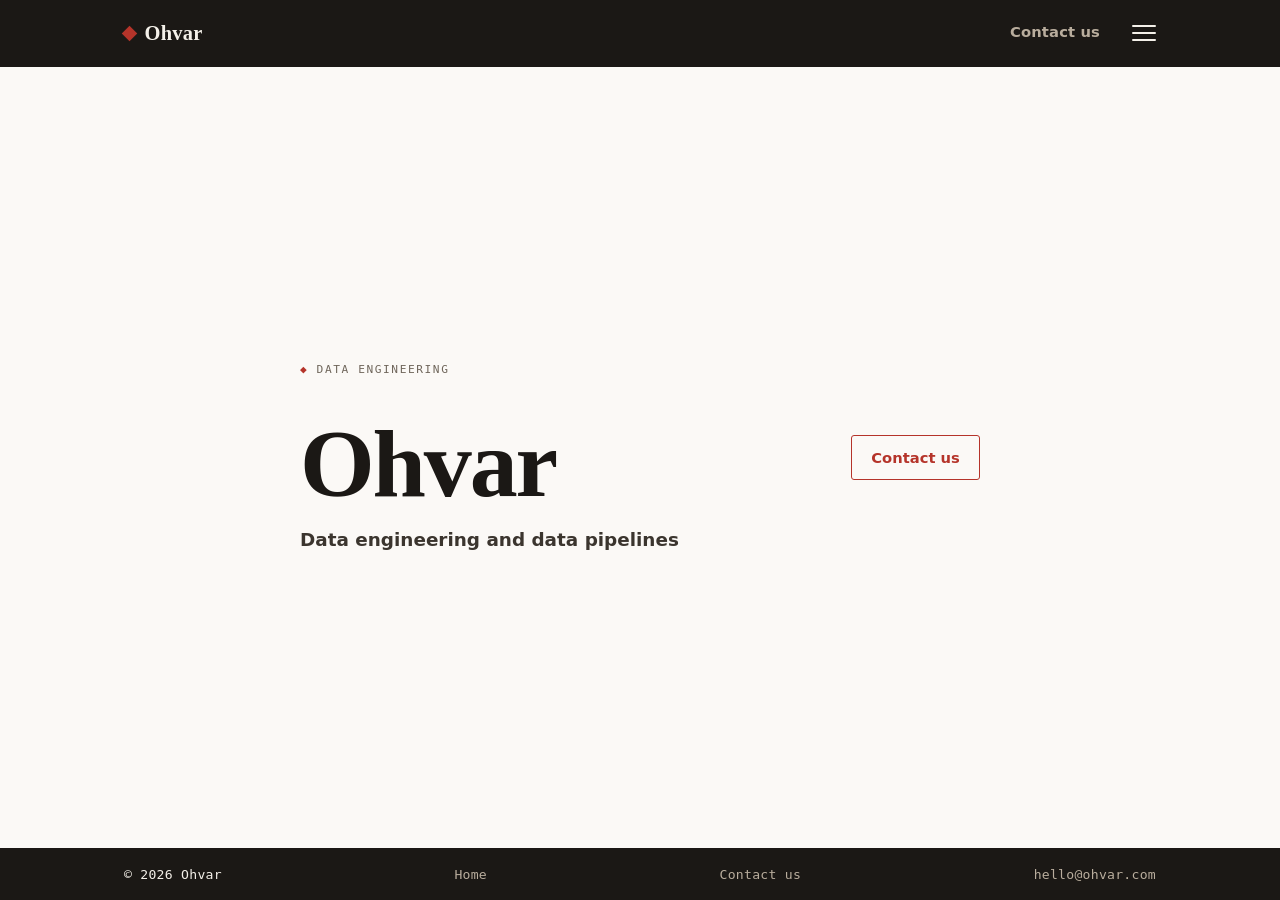
<file: index.html>
<!DOCTYPE html><html lang="en"> <head><meta charset="utf-8"><meta name="viewport" content="width=device-width, initial-scale=1"><meta name="description" content="Ohvar is a data engineering company. Data pipelines and the systems built around them."><title>Ohvar — data engineering</title><!-- Favicon: text-free brand mark (SVG for modern browsers, PNG for iOS).
         No wordmark baked in, so a brand rename stays a one-line change in
         src/config.ts (AGENTS.md §4.4). A dedicated Ohvar mark is tracked
         separately (issue #111); this port keeps the existing text-free
         asset rather than inventing one. --><link rel="icon" type="image/svg+xml" href="/favicon.svg"><link rel="apple-touch-icon" href="/apple-touch-icon.png"><link rel="canonical" href="https://ohvar.com/"><!-- Open Graph / Twitter social cards. Text values come from props/config
         (title/description → BRAND/TAGLINE), never hardcoded (§4.4). The
         og:image is a self-hosted, intentionally text-free brand card for the
         same reason. og:image/og:url are absolute, resolved against `site`. --><meta property="og:type" content="website"><meta property="og:title" content="Ohvar — data engineering"><meta property="og:description" content="Ohvar is a data engineering company. Data pipelines and the systems built around them."><meta property="og:image" content="https://ohvar.com/og-image.png"><meta property="og:url" content="https://ohvar.com/"><meta name="twitter:card" content="summary_large_image"><meta name="twitter:title" content="Ohvar — data engineering"><meta name="twitter:description" content="Ohvar is a data engineering company. Data pipelines and the systems built around them."><meta name="twitter:image" content="https://ohvar.com/og-image.png"><!-- No resource hints: the site uses a system font stack and loads zero
         external resources — no fonts, no scripts, no third-party origins. --><link rel="stylesheet" href="/_astro/contact.BCH5pXFM.css">
<style>.hero-grid[data-astro-cid-j7pv25f6]{max-width:46rem;display:grid;grid-template-columns:1fr auto;align-items:center;column-gap:clamp(1.75rem,5vw,3.5rem)}.hero-copy[data-astro-cid-j7pv25f6]{grid-column:1;grid-row:1}.hero-aside[data-astro-cid-j7pv25f6]{grid-column:2;grid-row:1}.hero-mark[data-astro-cid-j7pv25f6]{margin-top:1.9rem}.hero-mark[data-astro-cid-j7pv25f6] h1[data-astro-cid-j7pv25f6]{font-size:clamp(3.2rem,7.8vw,6rem);letter-spacing:-.022em;margin-top:.35rem}.tagline[data-astro-cid-j7pv25f6]{margin-top:.55rem;font-family:var(--font-body);color:var(--ink-soft);font-size:1.15rem;font-weight:600;line-height:1.5}.btn[data-astro-cid-j7pv25f6]{display:inline-flex;align-items:center;justify-content:center;white-space:nowrap;font-family:var(--font-body);font-size:.92rem;font-weight:600;color:var(--cinnabar);text-decoration:none;border:1px solid var(--cinnabar);border-radius:3px;padding:.6rem 1.2rem;transition:background-color .15s ease,color .15s ease}.btn[data-astro-cid-j7pv25f6]:hover{background:var(--cinnabar);color:#fff}@media(min-width:761px)and (max-width:1060px){.hero-mark[data-astro-cid-j7pv25f6] h1[data-astro-cid-j7pv25f6]{font-size:2.4rem}}@media(max-width:760px){.hero-grid[data-astro-cid-j7pv25f6]{grid-template-columns:1fr;max-width:none}.hero-aside[data-astro-cid-j7pv25f6]{grid-column:1;grid-row:2;margin-top:1.75rem}.btn[data-astro-cid-j7pv25f6]{width:100%}.hero-mark[data-astro-cid-j7pv25f6] h1[data-astro-cid-j7pv25f6]{font-size:clamp(2.3rem,12vw,3rem)}}
</style></head> <body class="onescreen"> <!-- CSS-only full-screen nav takeover (checkbox hack, no JS). Must stay
         the first child of <body> so the sibling selectors above can reach
         both the header and .mega-nav from any page. aria-label added
         (not present in the mockup) so the hidden, keyboard-operable
         checkbox announces itself to screen readers — matching this repo's
         existing accessibility bar (§ README "keyboard-operable mobile
         nav"), without changing any visible behavior. --> <input type="checkbox" id="menu-toggle" class="menu-toggle-input" aria-label="Toggle menu"> <a class="skip-link" href="#main-content">Skip to main content</a> <header class="site"> <div class="wrap"> <a class="brand" href="/"><span class="mark"></span>Ohvar</a> <nav class="main" aria-label="Primary"> <a href="/contact">Contact us</a> </nav> <label for="menu-toggle" class="menu-toggle-label" aria-label="Open menu"> <span></span><span></span><span></span> </label> </div> </header> <main id="main-content" tabindex="-1"> <div class="wrap hero-grid" data-astro-cid-j7pv25f6> <div class="hero-copy" data-astro-cid-j7pv25f6> <p class="eyebrow" data-astro-cid-j7pv25f6><span class="mark" data-astro-cid-j7pv25f6>&#9670;</span> Data engineering</p> <div class="hero-mark" data-astro-cid-j7pv25f6> <h1 data-astro-cid-j7pv25f6>Ohvar</h1> <p class="tagline" data-astro-cid-j7pv25f6>Data engineering and data pipelines</p> </div> </div> <div class="hero-aside" data-astro-cid-j7pv25f6> <a class="btn" href="/contact" data-astro-cid-j7pv25f6>Contact us</a> </div> </div> </main> <footer class="site"> <div class="wrap footer-cols"> <span>&copy; 2026 Ohvar</span> <a href="/">Home</a><a href="/contact">Contact us</a> <a href="mailto:hello@ohvar.com">hello@ohvar.com</a> </div> </footer> <nav class="mega-nav" aria-label="Full menu" id="mega-nav"> <label for="menu-toggle" class="mega-nav-close" aria-label="Close menu">&times;</label> <div class="wrap mega-nav-inner"> <a href="/">Home</a><a href="/contact">Contact us</a> </div> <div class="wrap mega-nav-foot footer-cols"> <span>&copy; 2026 Ohvar</span> <a href="mailto:hello@ohvar.com">hello@ohvar.com</a> </div> </nav> </body></html>
</file>
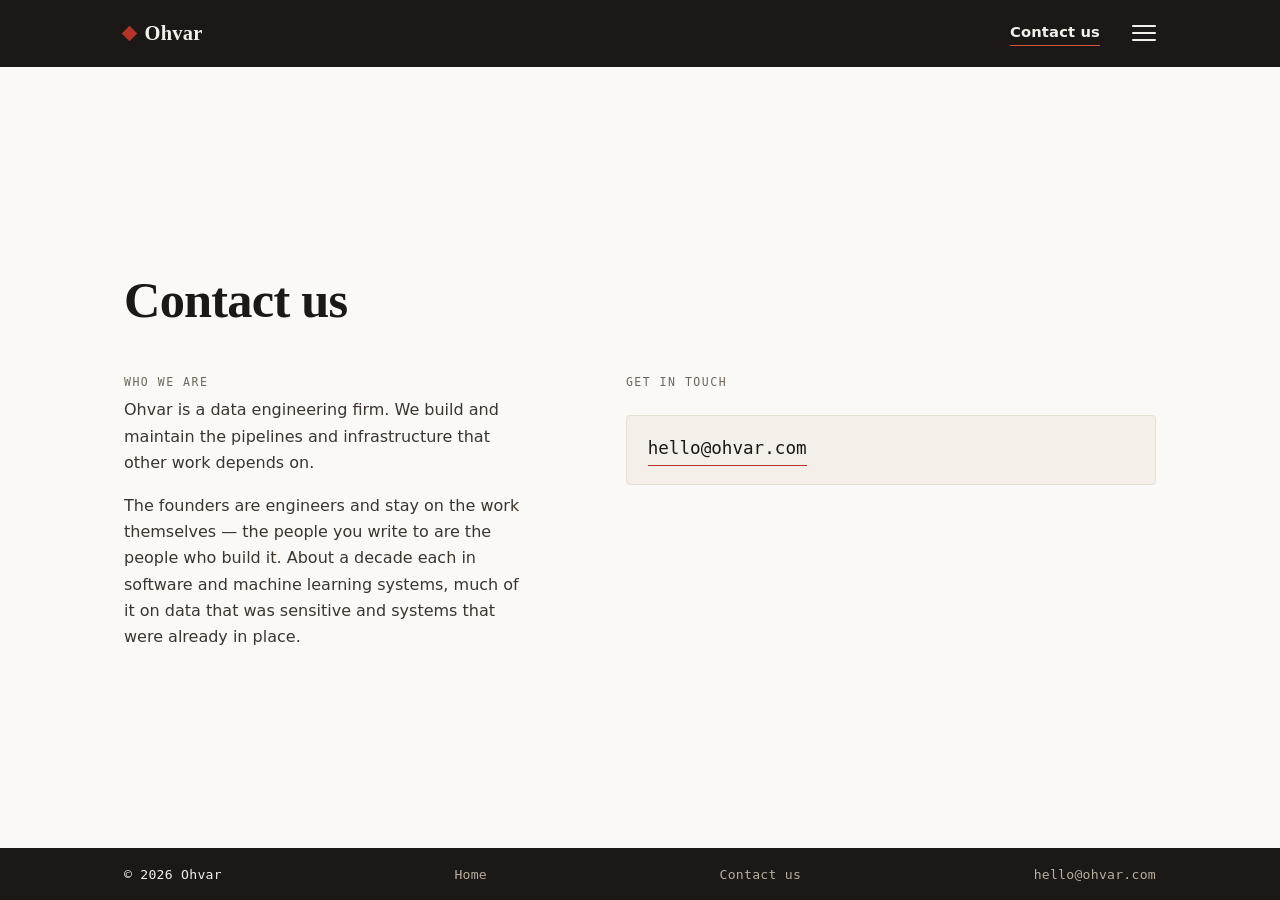
<file: contact/index.html>
<!DOCTYPE html><html lang="en"> <head><meta charset="utf-8"><meta name="viewport" content="width=device-width, initial-scale=1"><meta name="description" content="Ohvar is a data engineering firm. Get in touch."><title>Contact us — Ohvar</title><!-- Favicon: text-free brand mark (SVG for modern browsers, PNG for iOS).
         No wordmark baked in, so a brand rename stays a one-line change in
         src/config.ts (AGENTS.md §4.4). A dedicated Ohvar mark is tracked
         separately (issue #111); this port keeps the existing text-free
         asset rather than inventing one. --><link rel="icon" type="image/svg+xml" href="/favicon.svg"><link rel="apple-touch-icon" href="/apple-touch-icon.png"><link rel="canonical" href="https://ohvar.com/contact/"><!-- Open Graph / Twitter social cards. Text values come from props/config
         (title/description → BRAND/TAGLINE), never hardcoded (§4.4). The
         og:image is a self-hosted, intentionally text-free brand card for the
         same reason. og:image/og:url are absolute, resolved against `site`. --><meta property="og:type" content="website"><meta property="og:title" content="Contact us — Ohvar"><meta property="og:description" content="Ohvar is a data engineering firm. Get in touch."><meta property="og:image" content="https://ohvar.com/og-image.png"><meta property="og:url" content="https://ohvar.com/contact/"><meta name="twitter:card" content="summary_large_image"><meta name="twitter:title" content="Contact us — Ohvar"><meta name="twitter:description" content="Ohvar is a data engineering firm. Get in touch."><meta name="twitter:image" content="https://ohvar.com/og-image.png"><!-- No resource hints: the site uses a system font stack and loads zero
         external resources — no fonts, no scripts, no third-party origins. --><link rel="stylesheet" href="/_astro/contact.BCH5pXFM.css">
<style>.contact-head[data-astro-cid-uw5kdbxl]{margin-bottom:clamp(1.75rem,4vw,2.75rem)}.contact-head[data-astro-cid-uw5kdbxl] h1[data-astro-cid-uw5kdbxl]{font-size:clamp(2.3rem,4.2vw,3.15rem);letter-spacing:-.015em;margin-top:.5rem}.contact-grid[data-astro-cid-uw5kdbxl]{display:grid;grid-template-columns:minmax(0,.95fr) minmax(0,1.15fr);gap:clamp(2rem,5vw,4rem);align-items:start}.info-block[data-astro-cid-uw5kdbxl]{margin-top:1.85rem}.contact-grid[data-astro-cid-uw5kdbxl]>div[data-astro-cid-uw5kdbxl]>.info-block[data-astro-cid-uw5kdbxl]:first-child{margin-top:0}.info-block__label[data-astro-cid-uw5kdbxl]{font-family:var(--font-label);font-size:.72rem;letter-spacing:.13em;text-transform:uppercase;color:var(--muted);font-weight:500;margin-bottom:.4rem}.about-copy[data-astro-cid-uw5kdbxl] .lead[data-astro-cid-uw5kdbxl]{max-width:40ch;color:var(--ink-soft);font-size:1rem;font-weight:400;line-height:1.65}.about-copy[data-astro-cid-uw5kdbxl] .lead[data-astro-cid-uw5kdbxl]+.lead[data-astro-cid-uw5kdbxl]{margin-top:1rem}.contact-block[data-astro-cid-uw5kdbxl]{margin-top:1.5rem;background:var(--paper-2);border:1px solid var(--line);border-radius:4px;padding:1.15rem 1.3rem}.mailto[data-astro-cid-uw5kdbxl]{display:inline-block;font-family:var(--font-label);font-size:1.1rem;color:var(--ink);text-decoration:none;border-bottom:1px solid var(--cinnabar);padding-bottom:2px}.mailto[data-astro-cid-uw5kdbxl]:hover{color:var(--cinnabar)}@media(min-width:761px)and (max-width:1060px){.contact-grid[data-astro-cid-uw5kdbxl]{gap:2rem}.contact-head[data-astro-cid-uw5kdbxl] h1[data-astro-cid-uw5kdbxl]{font-size:2.15rem}}@media(max-width:760px){.contact-grid[data-astro-cid-uw5kdbxl]{grid-template-columns:1fr;gap:2.25rem}.about-copy[data-astro-cid-uw5kdbxl] .lead[data-astro-cid-uw5kdbxl]{max-width:none}}
</style></head> <body class="onescreen"> <!-- CSS-only full-screen nav takeover (checkbox hack, no JS). Must stay
         the first child of <body> so the sibling selectors above can reach
         both the header and .mega-nav from any page. aria-label added
         (not present in the mockup) so the hidden, keyboard-operable
         checkbox announces itself to screen readers — matching this repo's
         existing accessibility bar (§ README "keyboard-operable mobile
         nav"), without changing any visible behavior. --> <input type="checkbox" id="menu-toggle" class="menu-toggle-input" aria-label="Toggle menu"> <a class="skip-link" href="#main-content">Skip to main content</a> <header class="site"> <div class="wrap"> <a class="brand" href="/"><span class="mark"></span>Ohvar</a> <nav class="main" aria-label="Primary"> <a href="/contact" aria-current="page">Contact us</a> </nav> <label for="menu-toggle" class="menu-toggle-label" aria-label="Open menu"> <span></span><span></span><span></span> </label> </div> </header> <main id="main-content" tabindex="-1"> <div class="wrap contact-page" data-astro-cid-uw5kdbxl> <div class="contact-head" data-astro-cid-uw5kdbxl> <h1 data-astro-cid-uw5kdbxl>Contact us</h1> </div> <div class="contact-grid" data-astro-cid-uw5kdbxl> <div class="about-copy" data-astro-cid-uw5kdbxl> <div class="info-block" data-astro-cid-uw5kdbxl> <p class="info-block__label" data-astro-cid-uw5kdbxl>Who we are</p> <p class="lead" data-astro-cid-uw5kdbxl> Ohvar is a data engineering firm. We build and maintain the
            pipelines and infrastructure that other work depends on.
</p> <p class="lead" data-astro-cid-uw5kdbxl>
The founders are engineers and stay on the work themselves
            &mdash; the people you write to are the people who build it.
            About a decade each in software and machine learning systems,
            much of it on data that was sensitive and systems that were
            already in place.
</p> </div> </div> <div class="contact-form-col" data-astro-cid-uw5kdbxl> <div class="info-block" data-astro-cid-uw5kdbxl> <p class="info-block__label" data-astro-cid-uw5kdbxl>Get in touch</p> </div> <div class="contact-block" data-astro-cid-uw5kdbxl> <a class="mailto" href="mailto:hello@ohvar.com" data-astro-cid-uw5kdbxl>hello@ohvar.com</a> </div> </div> </div> </div> </main> <footer class="site"> <div class="wrap footer-cols"> <span>&copy; 2026 Ohvar</span> <a href="/">Home</a><a href="/contact">Contact us</a> <a href="mailto:hello@ohvar.com">hello@ohvar.com</a> </div> </footer> <nav class="mega-nav" aria-label="Full menu" id="mega-nav"> <label for="menu-toggle" class="mega-nav-close" aria-label="Close menu">&times;</label> <div class="wrap mega-nav-inner"> <a href="/">Home</a><a href="/contact">Contact us</a> </div> <div class="wrap mega-nav-foot footer-cols"> <span>&copy; 2026 Ohvar</span> <a href="mailto:hello@ohvar.com">hello@ohvar.com</a> </div> </nav> </body></html>
</file>
<file: _astro/contact.BCH5pXFM.css>
:root{color-scheme:light;--paper: #fbf9f6;--paper-2: #f4f0e9;--ink: #1b1815;--ink-soft: #3b352e;--muted: #6f665b;--line: #e6dfd4;--line-strong: #d3cabb;--cinnabar: #b5342a;--cinnabar-bright: #d9503c;--cinnabar-wash: #f7ece9;--on-dark-text: #f4f0e9;--on-dark-muted: #b9ad9d;--max: 68rem;--font-display: "Iowan Old Style", "Palatino Linotype", Palatino, Georgia, "Times New Roman", serif;--font-body: ui-sans-serif, system-ui, -apple-system, "Segoe UI", Helvetica, Arial, sans-serif;--font-label: ui-monospace, "SF Mono", SFMono-Regular, Menlo, Consolas, monospace}*{box-sizing:border-box;margin:0}html{-webkit-text-size-adjust:100%}body{font-family:var(--font-body);background:var(--paper);color:var(--ink);line-height:1.6;font-size:17px}h1{font-family:var(--font-display);font-weight:600;letter-spacing:-.012em;line-height:1.12;color:var(--ink)}a{color:var(--cinnabar)}:focus-visible{outline:2px solid var(--cinnabar-bright);outline-offset:3px;border-radius:2px}.wrap{max-width:var(--max);margin:0 auto;padding-inline:1.75rem;width:100%}.skip-link{position:fixed;top:.6rem;left:.6rem;z-index:60;transform:translateY(-160%);background:var(--cinnabar);color:#fff;padding:.55rem .95rem;border-radius:3px;text-decoration:none;font-weight:600;transition:transform .15s ease}.skip-link:focus{transform:translateY(0)}body.onescreen{min-height:100vh;display:grid;grid-template-rows:auto 1fr auto}body.onescreen main{display:flex;align-items:center;padding-block:clamp(1.5rem,4vh,3.25rem)}header.site{background:var(--ink);border-bottom:1px solid var(--ink)}header.site .wrap{display:flex;align-items:center;gap:2rem;padding-block:1.05rem}.brand{display:inline-flex;align-items:center;gap:.6rem;text-decoration:none;color:var(--on-dark-text);font-family:var(--font-display);font-size:1.28rem;font-weight:600;letter-spacing:.01em}.brand .mark{width:11px;height:11px;background:var(--cinnabar);display:inline-block;transform:rotate(45deg)}nav.main{margin-left:auto;display:flex;gap:1.75rem}nav.main a{text-decoration:none;color:var(--on-dark-muted);font-family:var(--font-body);font-size:.92rem;font-weight:600;letter-spacing:.01em;padding-bottom:2px;border-bottom:1px solid transparent}nav.main a:hover{color:var(--on-dark-text)}nav.main a[aria-current=page]{color:var(--on-dark-text);border-bottom-color:var(--cinnabar-bright)}.menu-toggle-input{position:absolute;opacity:0;pointer-events:none}.menu-toggle-label{display:inline-flex;flex-direction:column;justify-content:center;gap:5px;width:24px;height:24px;cursor:pointer}.menu-toggle-label span{display:block;height:2px;border-radius:1px;background:var(--on-dark-text);transition:transform .2s ease,opacity .2s ease}#menu-toggle:checked~header .menu-toggle-label span:nth-child(1){transform:translateY(7px) rotate(45deg)}#menu-toggle:checked~header .menu-toggle-label span:nth-child(2){opacity:0}#menu-toggle:checked~header .menu-toggle-label span:nth-child(3){transform:translateY(-7px) rotate(-45deg)}.mega-nav{position:fixed;inset:0;z-index:70;display:flex;flex-direction:column;justify-content:center;background:var(--ink);opacity:0;visibility:hidden;pointer-events:none;transform:translateY(-12px);transition:opacity .2s ease,transform .2s ease,visibility 0s linear .2s}#menu-toggle:checked~.mega-nav{opacity:1;visibility:visible;pointer-events:auto;transform:translateY(0);transition:opacity .2s ease,transform .2s ease}body:has(#menu-toggle:checked){overflow:hidden}.mega-nav-close{position:absolute;top:1.2rem;right:1.75rem;width:32px;height:32px;line-height:32px;text-align:center;font-family:var(--font-body);font-size:1.6rem;font-weight:400;color:var(--on-dark-text);cursor:pointer}.mega-nav-inner{display:flex;flex-direction:column;gap:.5rem}.mega-nav-inner a{font-family:var(--font-display);font-weight:600;font-size:clamp(2.4rem,8vw,4.4rem);letter-spacing:-.01em;color:var(--on-dark-text);text-decoration:none}.mega-nav-inner a:hover{color:var(--cinnabar-bright)}.mega-nav-foot{position:absolute;bottom:.95rem;left:0;right:0;color:var(--on-dark-muted)!important}.mega-nav-foot span,.mega-nav-foot a{color:var(--on-dark-muted)}.mega-nav-foot a:hover{color:var(--cinnabar-bright)}.eyebrow{font-family:var(--font-label);font-size:.7rem;letter-spacing:.14em;text-transform:uppercase;color:var(--muted);font-weight:500}.eyebrow .mark{color:var(--cinnabar)}footer.site{border-top:1px solid var(--ink);background:var(--ink)}footer.site .wrap.footer-cols{display:flex;align-items:center;flex-wrap:wrap;gap:.35rem 1.25rem;padding-block:.95rem;font-size:.82rem;color:var(--on-dark-text);font-family:var(--font-label);letter-spacing:.02em}footer.site .wrap.footer-cols a{margin-left:auto;color:var(--on-dark-muted);text-decoration:none;word-break:break-word}footer.site .wrap.footer-cols a:hover{color:var(--cinnabar-bright)}@media(min-width:761px)and (max-width:1060px){body.onescreen main{padding-block:1rem}}@media(max-width:760px){body.onescreen main{padding-block:2.25rem;align-items:flex-start}footer.site .wrap.footer-cols{flex-direction:column;align-items:flex-start;gap:.35rem}footer.site .wrap.footer-cols a{margin-left:0}}@media(prefers-reduced-motion:reduce){*,*:before,*:after{animation-duration:.01ms!important;animation-iteration-count:1!important;transition-duration:.01ms!important;scroll-behavior:auto!important}}
</file>
